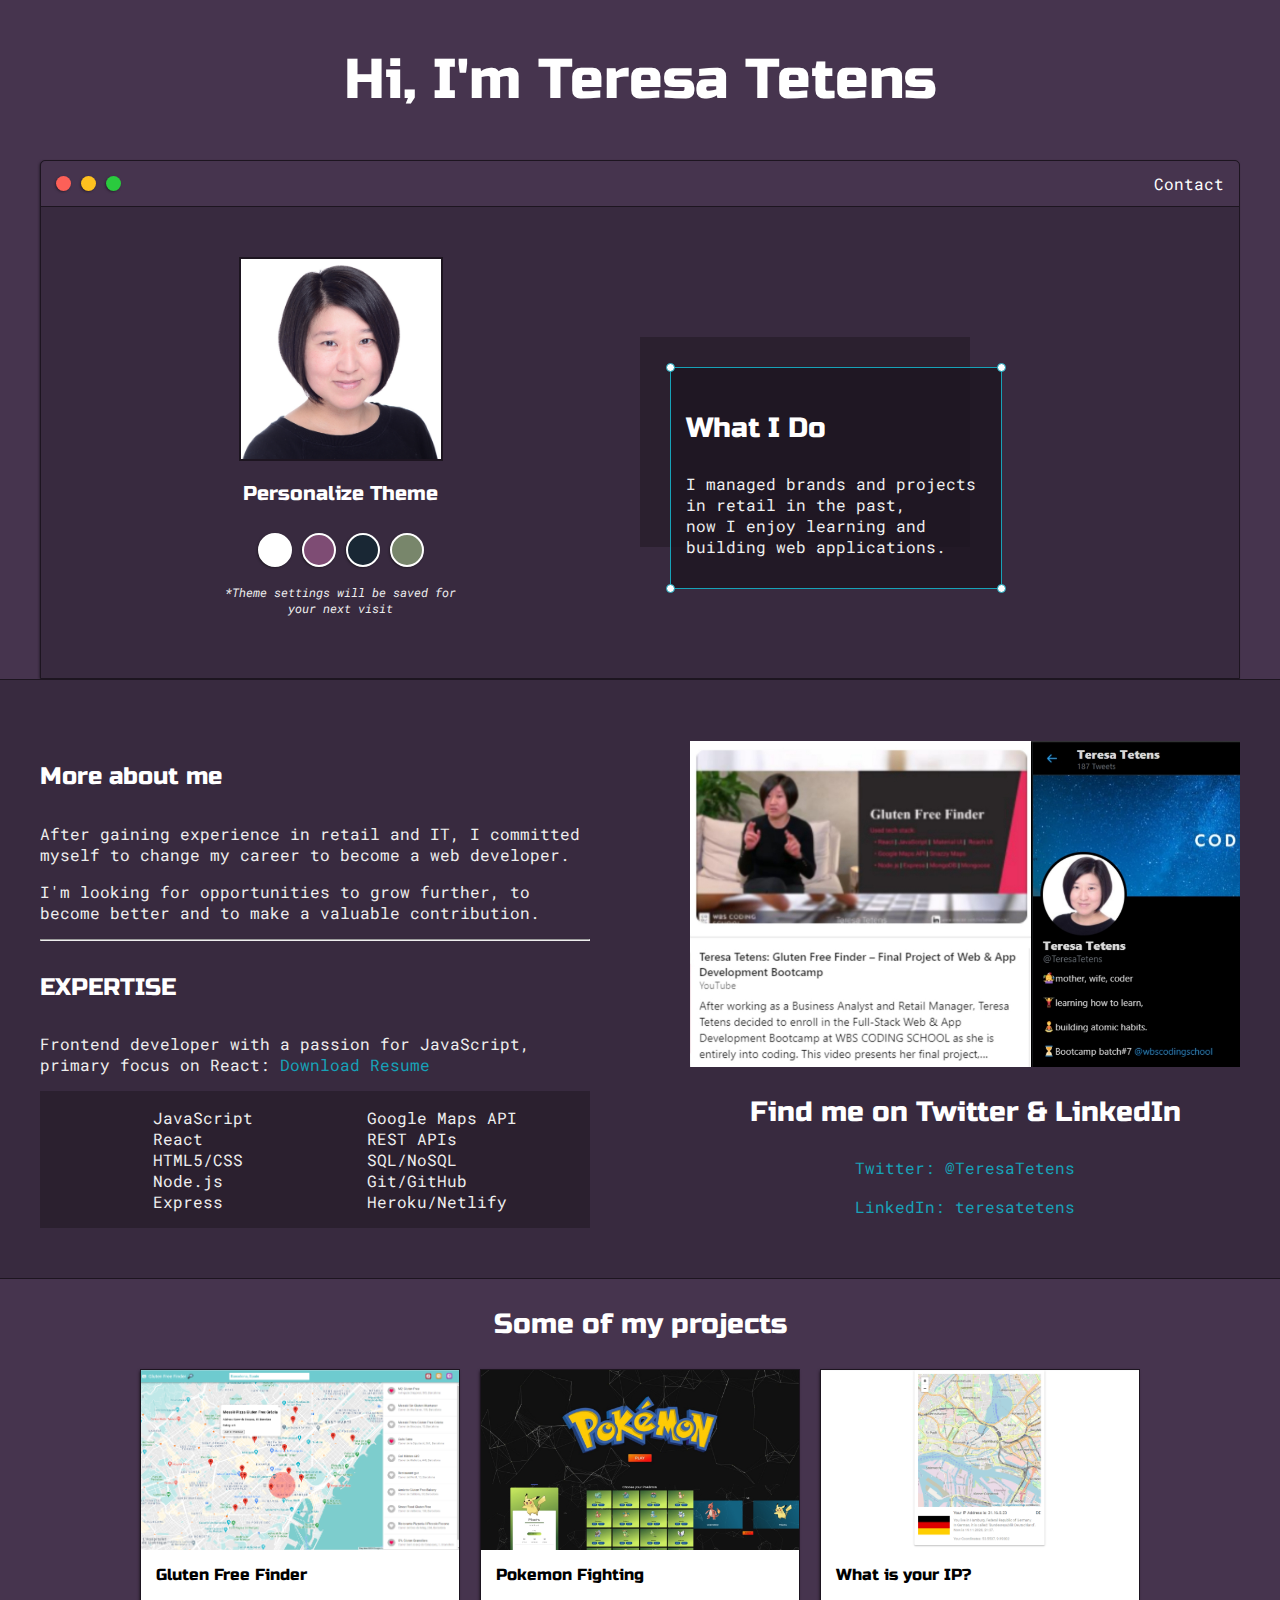
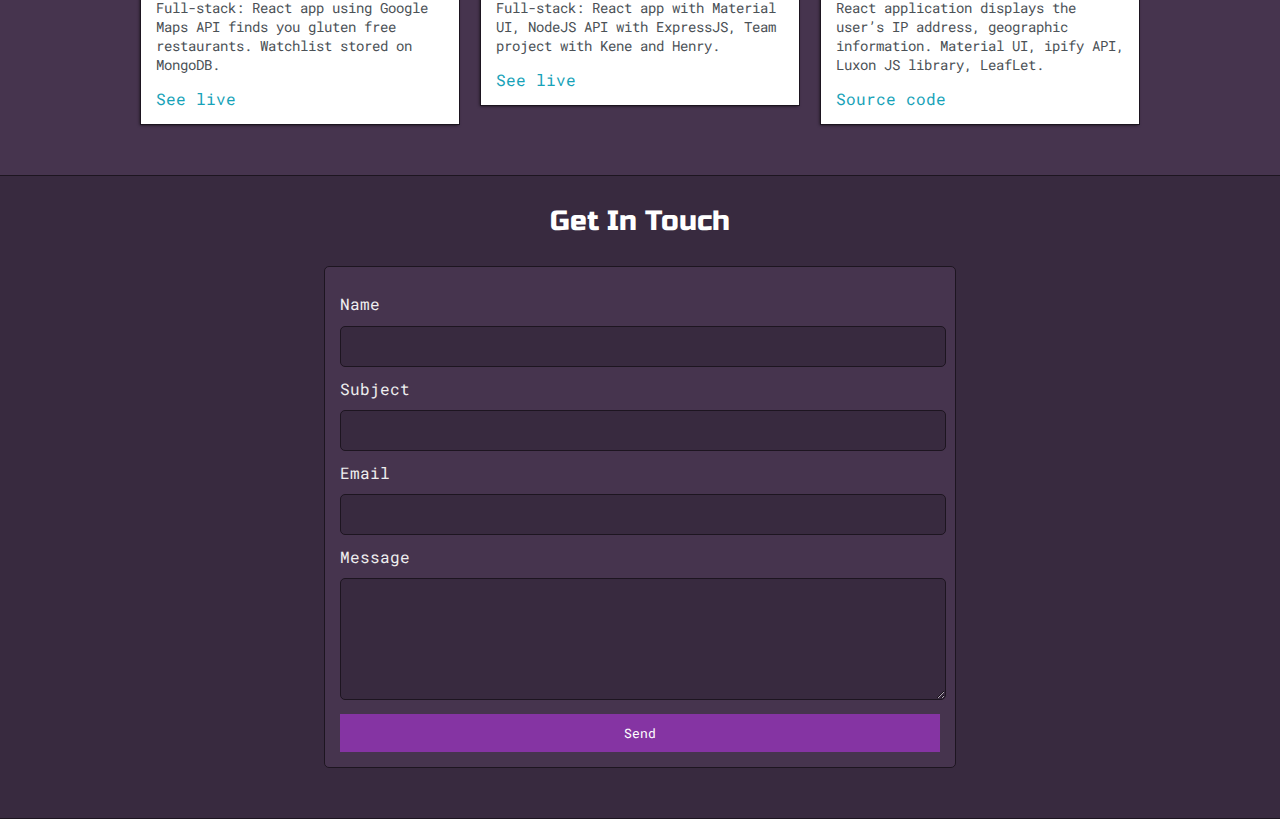
<file: index.html>
<!DOCTYPE html>

<html>
    <head>
        <title>Teresa Tetens</title>

        <meta charset="utf-8">
        <meta name="viewport" content="width=device-width, initial-scale=1">

        <link href="https://fonts.googleapis.com/css2?family=Russo+One&display=swap" rel="stylesheet">        
        <link href="https://fonts.googleapis.com/css2?family=Roboto+Mono:wght@500&family=Russo+One&display=swap" rel="stylesheet">
        
        <link rel="stylesheet" type="text/css" href="default.css">
        <link id="theme-style" rel="stylesheet" type="text/css" href="">
    </head>
    <body>

        <section class="s1">
            <div class="main-container">
                <div class = "greeting-wrapper">
                    <h1>Hi, I'm Teresa Tetens</h1>
                </div>
                <div class ="intro-wrapper">
                    <div class="nav-wrapper">
                        <div class="dots-wrapper">
                            <div id="dot-1" class="browser-dot"></div>
                            <div id="dot-2" class="browser-dot"></div>
                            <div id="dot-3" class="browser-dot"></div>
                        </div>    
                        <ul id="navigation">
                            <li><a href="#contact">Contact</a></li>
                        </ul>
                    </div>
                    <div class="left-column">
                        <img id="profile_pic" src="images/profile_r.jpg">
                        <h5 style="text-align:center;line-height: 0;">Personalize Theme</h5>
                        <div id="theme-options-wrapper">
                            <div data-mode="light" id="light-mode" class="theme-dot"></div>
                            <div data-mode="purple" id="purple-mode" class="theme-dot"></div>
                            <div data-mode="blue" id="blue-mode" class="theme-dot"></div>
                            <div data-mode="green" id="green-mode" class="theme-dot"></div>

                        </div>
                        <p id="settings-note">*Theme settings will be saved for<br>your next visit</p>
                    </div>
                    <div class="right-column">
                        <div id="preview-shadow">
                            <div id="preview">
                                <div id="corner-tl" class="corner"></div>
                                <div id="corner-tr" class="corner"></div>
                                <h3>What I Do</h3>
                                <p>I managed brands and projects in retail in the past, <br>now I enjoy learning and building web applications.</p>
                                <div id="corner-br" class="corner"></div>
                                <div id="corner-bl" class="corner"></div>
                            </div>
                        </div>
                    </div>
                </div>
            </div>
        </section>

        <section class="s2">
            <div class="main-container">

                <div class="about-wrapper">
                    <div class="about-me">
                        <h4>More about me</h4>
                        <p>After gaining experience in retail and IT, I committed myself to change my career to become a web developer.</p>
                        <p>I'm looking for opportunities to grow further, to become better and to make a valuable contribution.</p>
                        
                        <hr>
                        
                        <h4>EXPERTISE</h4>
                        <p>Frontend developer with a passion for JavaScript, primary focus on React: <a target="_blank" href="CV_Teresa_Tetens.pdf"> Download Resume</a></p>
                        
                        <div id="skills">
                            <ul>
                                <li>JavaScript</li>
                                <li>React</li>
                                <li>HTML5/CSS</li>
                                <li>Node.js</li>
                                <li>Express</li>
                            </ul>
                            <ul>
                                <li>Google Maps API</li>
                                <li>REST APIs</li>
                                <li>SQL/NoSQL</li>
                                <li>Git/GitHub</li>
                                <li>Heroku/Netlify</li>
                            </ul>
                        </div>
                    </div>

                    <div class="social-links">
                        <img id="social_img" src="images/socialLinks.jpg">
                        <h3>Find me on Twitter & LinkedIn</h3>
                        <a target="_blank" href="https://twitter.com/TeresaTetens">Twitter: @TeresaTetens</a>
                        <br>
                        <a target="_blank" href="https://www.linkedin.com/in/teresatetens/">LinkedIn: teresatetens</a>

                    </div>
                </div>

            </div>
        </section>
        
        <section class="s1">
            <div class="main-container">
                <h3 style="text-align:center;">Some of my projects</h3>

                <div class="post-wrapper">
                    <div> 
                        <div class="post">
                            <img class ="thumnail" src="images/gffinder.png">
                            <div class="post-preview">
                                <h6 class="post-title">Gluten Free Finder</h6>
                                <p class="post-intro">Full-stack: React app using Google Maps API finds you gluten free restaurants. Watchlist stored on MongoDB.</p>
                                <a target="_blank" href="https://find-glutenfree.netlify.app/">See live</a>
                            </div>                        
                        </div>
                    </div>

                    <div> 
                        <div class="post">
                            <img class ="thumnail" src="images/pokemon.jpg">
                            <div class="post-preview">
                                <h6 class="post-title">Pokemon Fighting</h6>
                                <p class="post-intro">Full-stack: React app with Material UI, NodeJS API with ExpressJS, Team project with Kene and Henry.</p>
                                <a target="_blank" href="https://pokemon-frontend-teheke.netlify.app/">See live</a>
                            </div>                        
                        </div>
                    </div>

                    <div> 
                        <div class="post">
                            <img class ="thumnail" src="images/whatisyourip.png">
                            <div class="post-preview">
                                <h6 class="post-title">What is your IP?</h6>
                                <p class="post-intro">React application displays the user’s IP address, geographic information. Material UI, ipify API, Luxon JS library, LeafLet. </p>
                                <a target="_blank" href="https://github.com/teresatetens/whats_my_ip.git">Source code</a>
                            </div>                        
                        </div>
                    </div>

                </div>
            </div>
        </section>

        <section id="contact" class="s2">
            <div class="main-container">
                <h3 style="text-align:center;">Get In Touch</h3>
                <form id="contact-form">
                    <label>Name</label>
                    <input class="input-field" type="text" name="name">

                    <label>Subject</label>
                    <input class="input-field" type="text" name="subject">

                    <label>Email</label>
                    <input class="input-field" type="text" name="email">

                    <label>Message</label>
                    <textarea class="input-field" name="message"></textarea>

                    <input id="submit-btn" type="submit" value="Send">
                </form>

            </div>
        </section>
        <script type="text/javascript" src="script.js"></script>
    </body>
</html>
</file>
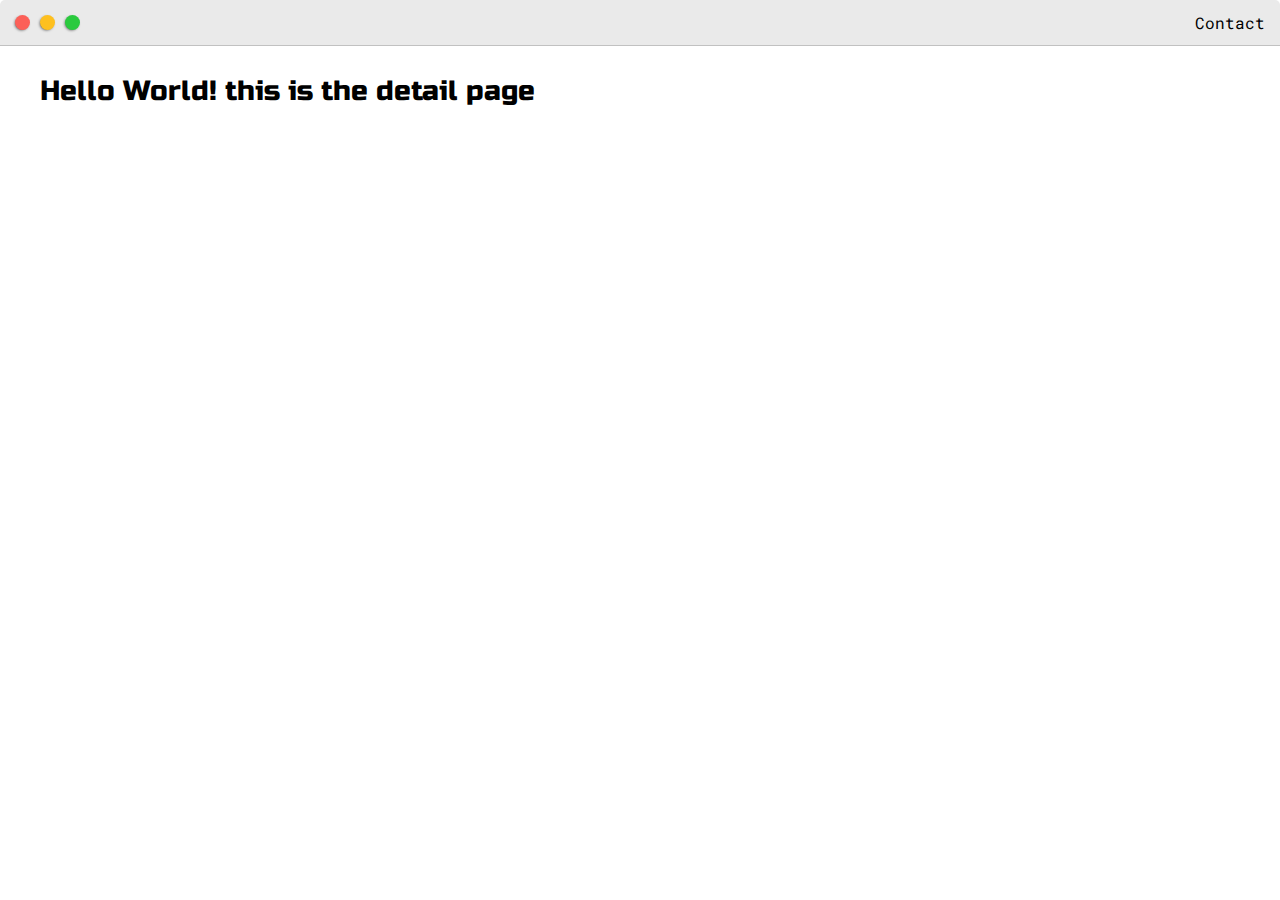
<file: post.html>
<!DOCTYPE html>
<html>
    <head>
        <title>Post</title>

        <meta charset="utf-8">
        <meta name="viewport" content="width=device-width, initial-scale=1">

        <link href="https://fonts.googleapis.com/css2?family=Russo+One&display=swap" rel="stylesheet">
        <link href="https://fonts.googleapis.com/css2?family=Roboto+Mono:wght@500&family=Russo+One&display=swap" rel="stylesheet">
        <link rel="stylesheet" type="text/css" href="default.css">
    </head>
    <body>
        <div class="nav-wrapper">
            <div class="dots-wrapper">
                <div id="dot-1" class="browser-dot"></div>
                <div id="dot-2" class="browser-dot"></div>
                <div id="dot-3" class="browser-dot"></div>
            </div>    
            <ul id="navigation">
                <li><a href="#">Contact</a></li>
            </ul>
        </div>
        <div class="main-container">
            <h3>Hello World! this is the detail page</h3>
        </div>

    </body>
</html>
</file>
<file: default.css>
:root{
    --mainColor:#eaeaea;
    --secondaryColor:#fff;

    --borderColor:#c1c1c1;

    --mainText:black;
    --secondaryText:#4b5156;

    --themeDotBorder:#24292e;
    
    --previewBg:rgb(251, 249, 243, 0.8);
    --previewShadow:#f0ead6;

    --buttonColor:black;
}


html, body{
    padding: 0;
    margin:0;    
}

body *{
    transition: 0.3s;
}

h1, h2, h3, h4, h5, h6, strong{
    color:var(--mainText);
    font-family: 'Russo One', sans-serif;
    font-weight: 500;
}

p, a, li, span, label, input, textarea{
    color:var(--secondaryText);
    font-family: 'Roboto Mono', monospace;
}

a{
    text-decoration: none;
    color: #17a2b8;
}

ul{
    list-style: none;
}

h1 {font-size: 56px;}
h2 {font-size: 36px;}
h3 {font-size: 28px;}
h4 {font-size: 24px;}
h5 {font-size: 20px;}
h6 {font-size: 16px;}

.s1{
    background-color:var(--mainColor);
    border-bottom:1px solid var(--borderColor);
    overflow: auto;
}
.s2{
    background-color:var(--secondaryColor);
    border-bottom: 1px solid var(--borderColor);
    overflow: auto;
}
.main-container{
    width: 1200px;
    margin: 0 auto;
}
.greeting-wrapper{
    display: grid;
    text-align: center;
    align-content:center;

    min-height:10em;
}
.intro-wrapper{
    background-color: var(--secondaryColor);
    border: 1px solid var(--borderColor);
    border-radius: 5px 5px 0 0 ;

    -webkit-box-shadow: -1px 1px 3px -1px rgba(0,0,0,0.75); 
    -moz-box-shadow: -1px 1px 3px -1px rgba(0,0,0,0.75); 
    box-shadow: -1px 1px 3px -1px rgba(0,0,0,0.75); 

    display:grid;
    grid-template-columns:1fr 1fr;
    grid-template-areas: 
        'nav-wrapper nav-wrapper'
        'left-column right-column'
    ;
    
}

.nav-wrapper{
    border-radius: 5px 5px 0 0 ;
    grid-area: nav-wrapper;
    border-bottom: 1px solid var(--borderColor);
    display: flex;
    justify-content: space-between;
    align-items: center;
    background-color: var(--mainColor);
}

#navigation a{
    color: var(--mainText);
}

#navigation{
    margin: 0;
    padding: 10px;
}
#navigation li{
    display: inline-block;
    margin-right:  5px;
    margin-left:  5px;
}

.dots-wrapper{
    display: flex;
    padding: 10px;
}
#dot-1{
    background-color:#fc6058
}
#dot-2{
    background-color:#fec01f
}
#dot-3{
    background-color:#2aca3e;
}
.browser-dot{
    background-color: black;
    height:15px;
    width:15px;
    border-radius: 50%;
    margin: 5px;

    -webkit-box-shadow: -1px 1px 3px -1px rgba(0,0,0,0.75); 
    -moz-box-shadow: -1px 1px 3px -1px rgba(0,0,0,0.75); 
    box-shadow: -1px 1px 3px -1px rgba(0,0,0,0.75); 

}

.left-column{
    grid-area: left-column;
    padding-top: 50px;
    padding-bottom: 50px;    
}
#profile_pic{
    display: block;
    margin: 0 auto;

    height: 200px;
    width: 200px;
    object-fit: cover;
    border:2px solid var(--borderColor);
}
#theme-options-wrapper{
    display:flex;
    justify-content: center;
}
.theme-dot{
    height:30px;
    width: 30px;

    background-color: black;
    border-radius: 50%;

    margin: 5px;
    border:2px solid var(--themeDotBorder);

    -webkit-box-shadow: -1px 1px 3px -1px rgba(0,0,0,0.75); 
    -moz-box-shadow: -1px 1px 3px -1px rgba(0,0,0,0.75); 
    box-shadow: -1px 1px 3px -1px rgba(0,0,0,0.75); 

    cursor: pointer;

}

.theme-dot:hover{
    border-width: 5px;
}
#light-mode{
    background-color:#fff;
}
#green-mode{
    background-color:#78866b;
}
#blue-mode{
    background-color:#192734;
}
#purple-mode{
    background-color:#7e4c74;
}
#settings-note{
    font-size: 12px;
    font-style: italic;
    text-align: center;
}

.right-column{
    grid-area: right-column;
    display: grid;
    align-content:center;
    padding-top: 50px;
    padding-bottom: 50px;  
}
#preview-shadow{
    background-color: var(--previewShadow);
    width: 300px;
    height: 180px;
    padding-left:30px;
    padding-top:30px;
}
#preview{
    width: 300px;
    border: 1.5px solid #17a2b8;
    background-color: var(--previewBg);
    padding: 15px;
    position: relative;
}
.corner{
    width: 7px;
    height: 7px;
    border-radius: 50%;
    border: 1.5px solid #17a2b8;
    background-color:#fff;
    position: absolute;
}
#corner-tl{
    top:-5px;
    left: -5px;
}
#corner-tr{
    top:-5px;
    right: -5px;
}
#corner-br{
    bottom:-5px;
    right: -5px;
}
#corner-bl{
    bottom:-5px;
    left: -5px;
}

.about-wrapper{
    display: grid;
    grid-template-columns: repeat(auto-fit, minmax(320px, 1fr));
    padding-top: 50px;
    padding-bottom: 50px;
    gap:100px;
}

#skills{
    display: flex;
    justify-content: space-evenly;
    background-color: var(--previewShadow);
}

.social-links{
    display:grid;
    align-content: center;
    text-align: center;
}

#social_img{
    width:100%;
}

.post-wrapper{
    display: grid;
    grid-template-columns: repeat(auto-fit, 320px);
    gap: 20px;
    justify-content: center;
    padding-bottom: 50px;
}

.post{
    border: 1px solid var(--borderColor);
    -webkit-box-shadow: -1px 1px 3px -1px rgba(0,0,0,0.75); 
    -moz-box-shadow: -1px 1px 3px -1px rgba(0,0,0,0.75); 
    box-shadow: -1px 1px 3px -1px rgba(0,0,0,0.75);

}

.thumnail{
    display: block;
    width: 100%;
    height: 180px;
    object-fit: cover;
}

.post-preview{
    background-color:#fff;
    padding: 15px;

}
.post-title{
    color:black;
    margin:0;
}
.post-intro{
    color:#4b5156;
    font-size: 14px;
}

#contact-form{
    display: block;
    max-width: 600px;
    margin:0 auto;
    border: 1px solid var(--borderColor);
    padding: 15px;
    border-radius: 5px;
    background-color: var(--mainColor);
    margin-bottom: 50px;
}

#contact-form label{
    line-height: 2.7em;
}

#contact-form textarea{
    min-height: 100px;
    font-size: 14px;
}


.input-field{
    width: 100%;
    padding-top: 10px;
    padding-bottom: 10px;
    background-color: var(--secondaryColor);
    border-radius: 5px;
    border: 1px solid var(--borderColor);
    font-size: 14px;
}


#submit-btn{
    margin-top: 10px;
    width: 100%;
    padding-top: 10px;
    padding-bottom: 10px;
    color: #fff;
    background-color: var(--buttonColor);
    border: none;
}


@media screen and (max-width: 1200px){
    .main-container{
        width:95%;
    }
}

@media screen and (max-width: 800px){
    .intro-wrapper{
        grid-template-columns: 1fr;    
        grid-template-areas: 
            'nav-wrapper'
            'left-column'            
            'right-column'
        ;
    }
    .right-column{
        justify-content: center;
    }
}
</file>
